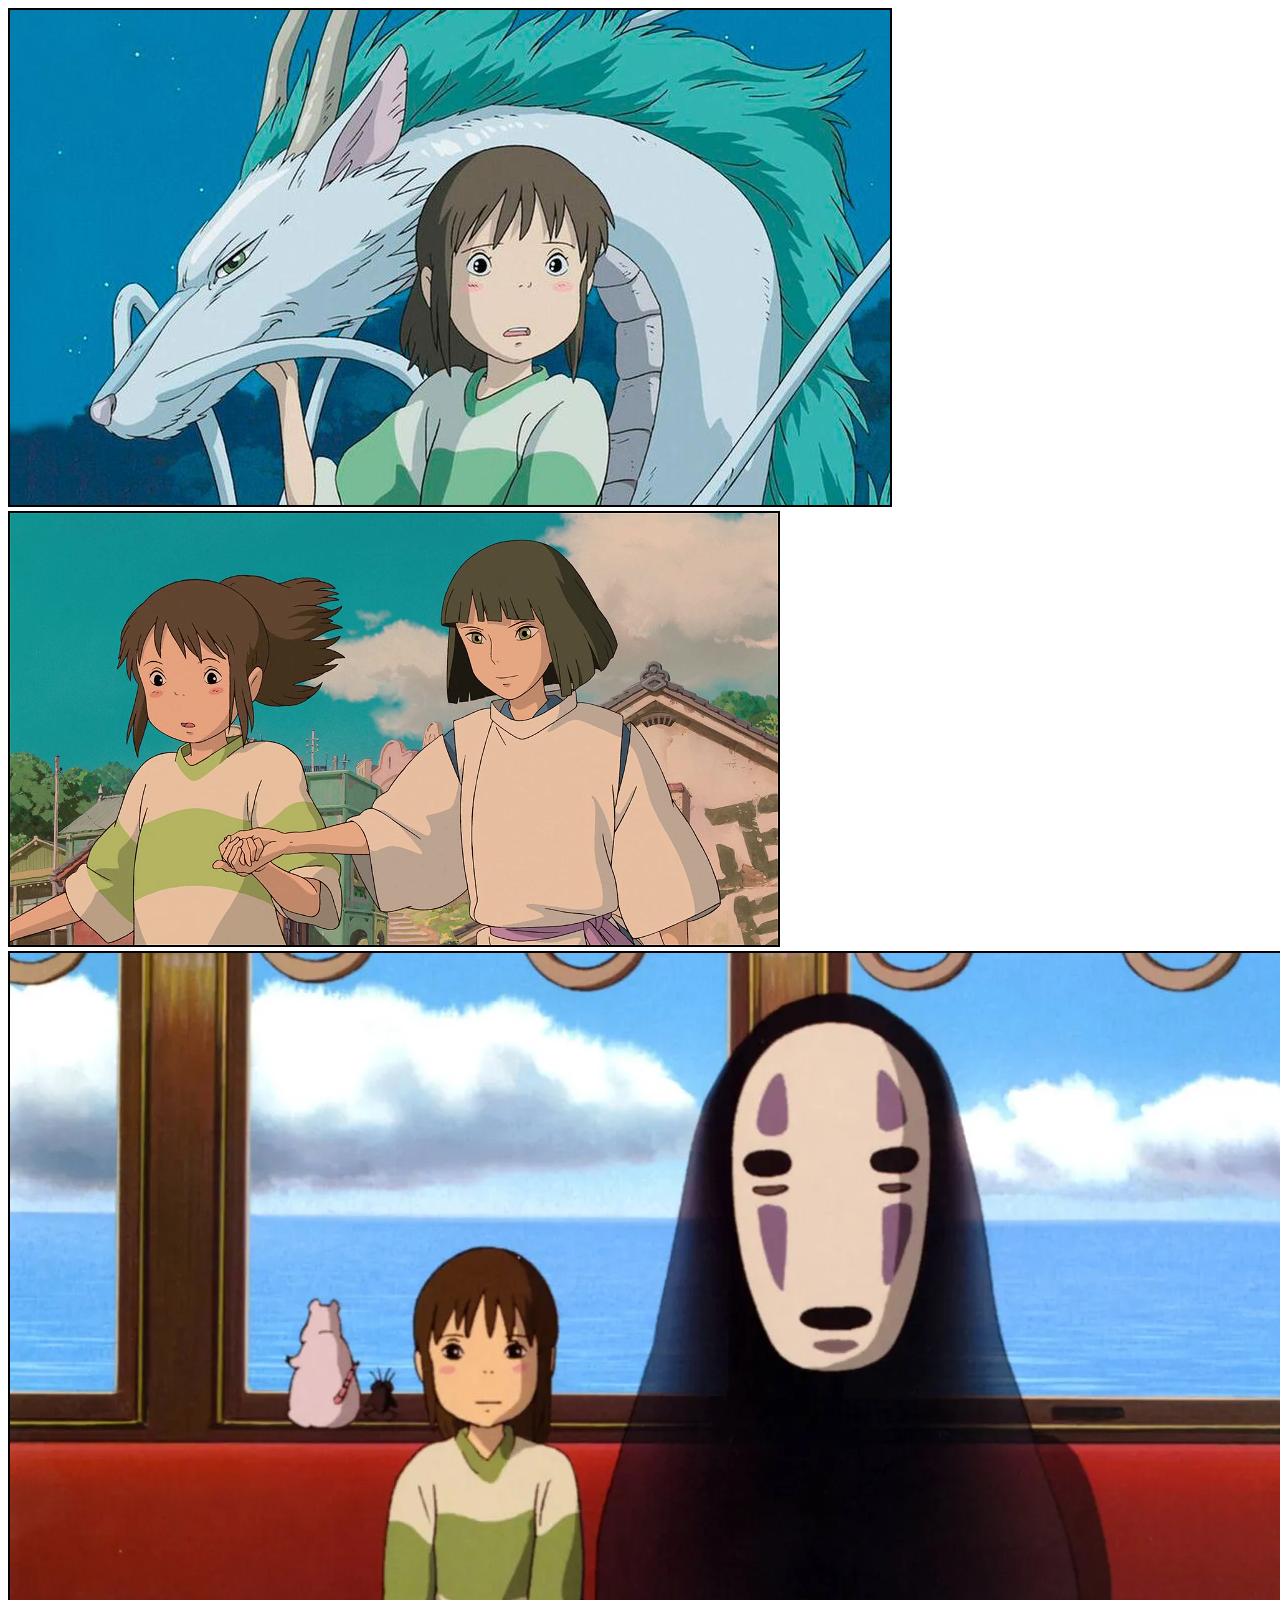
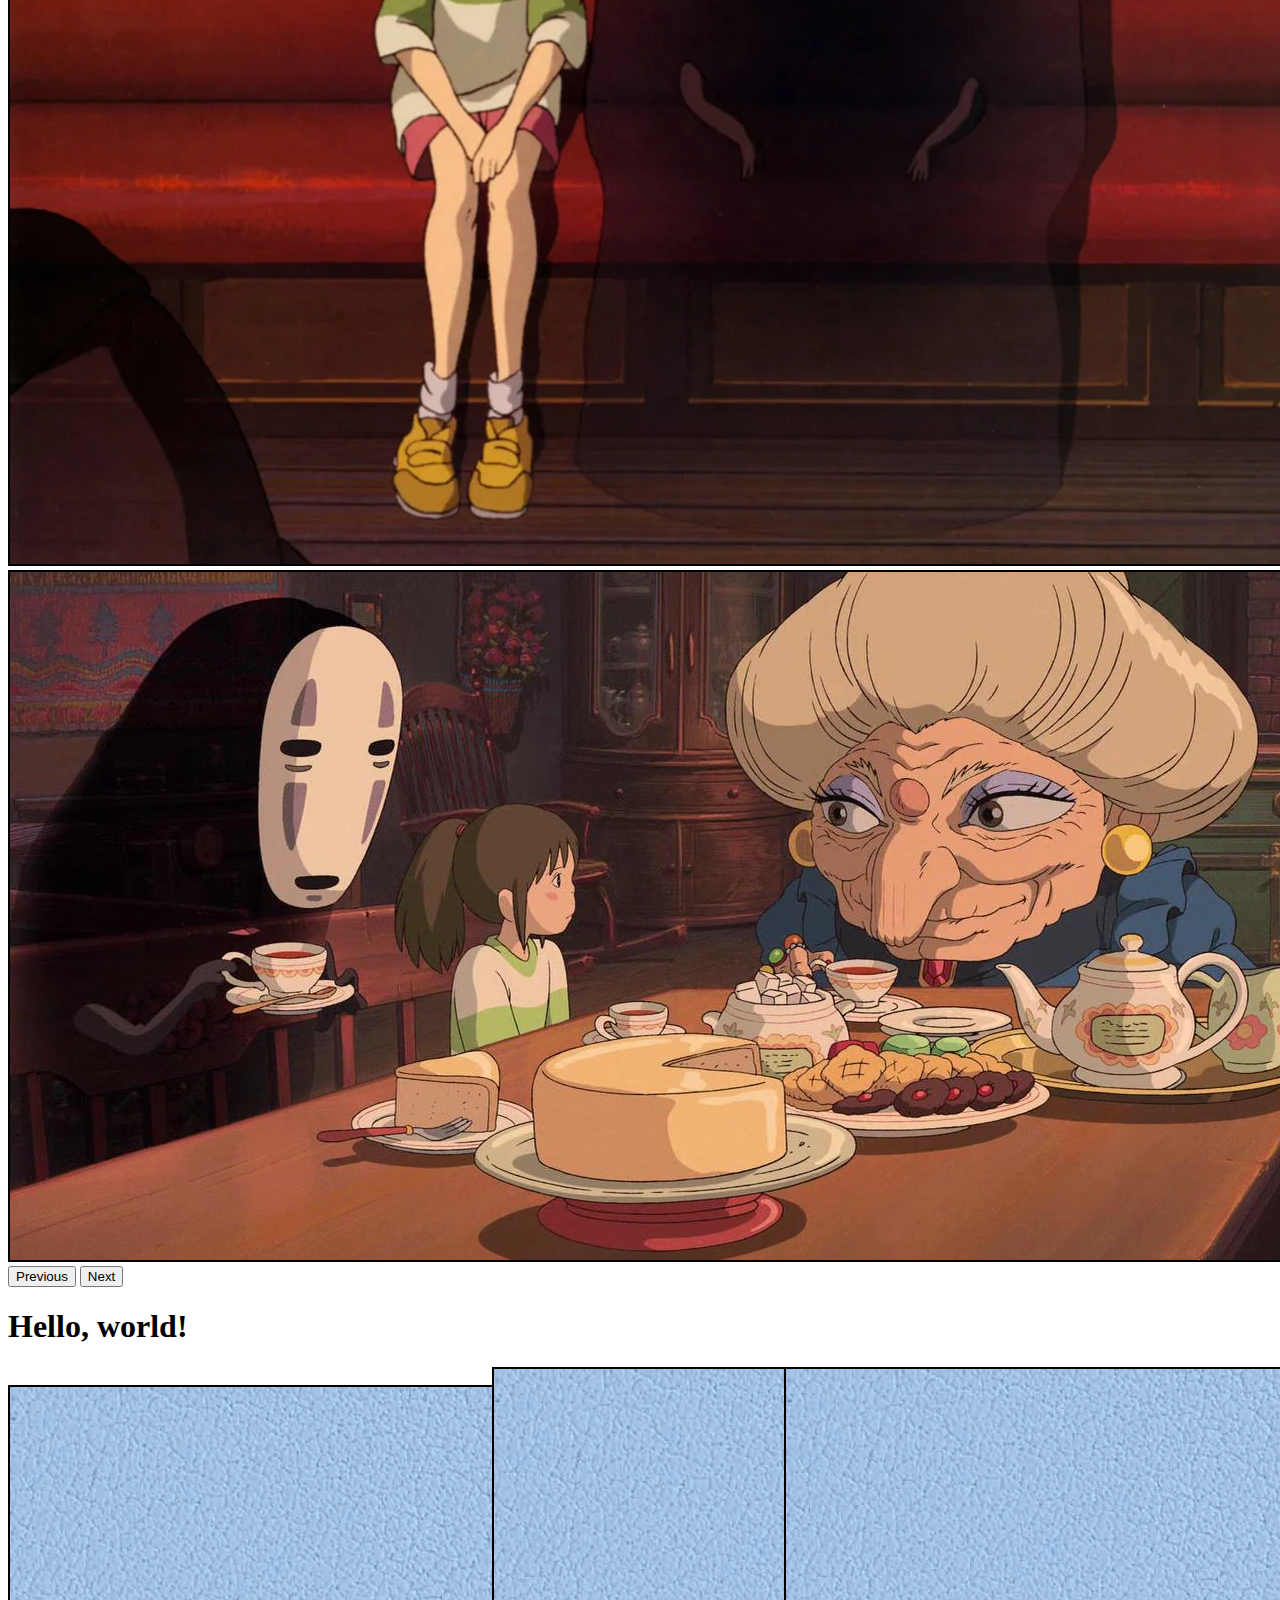
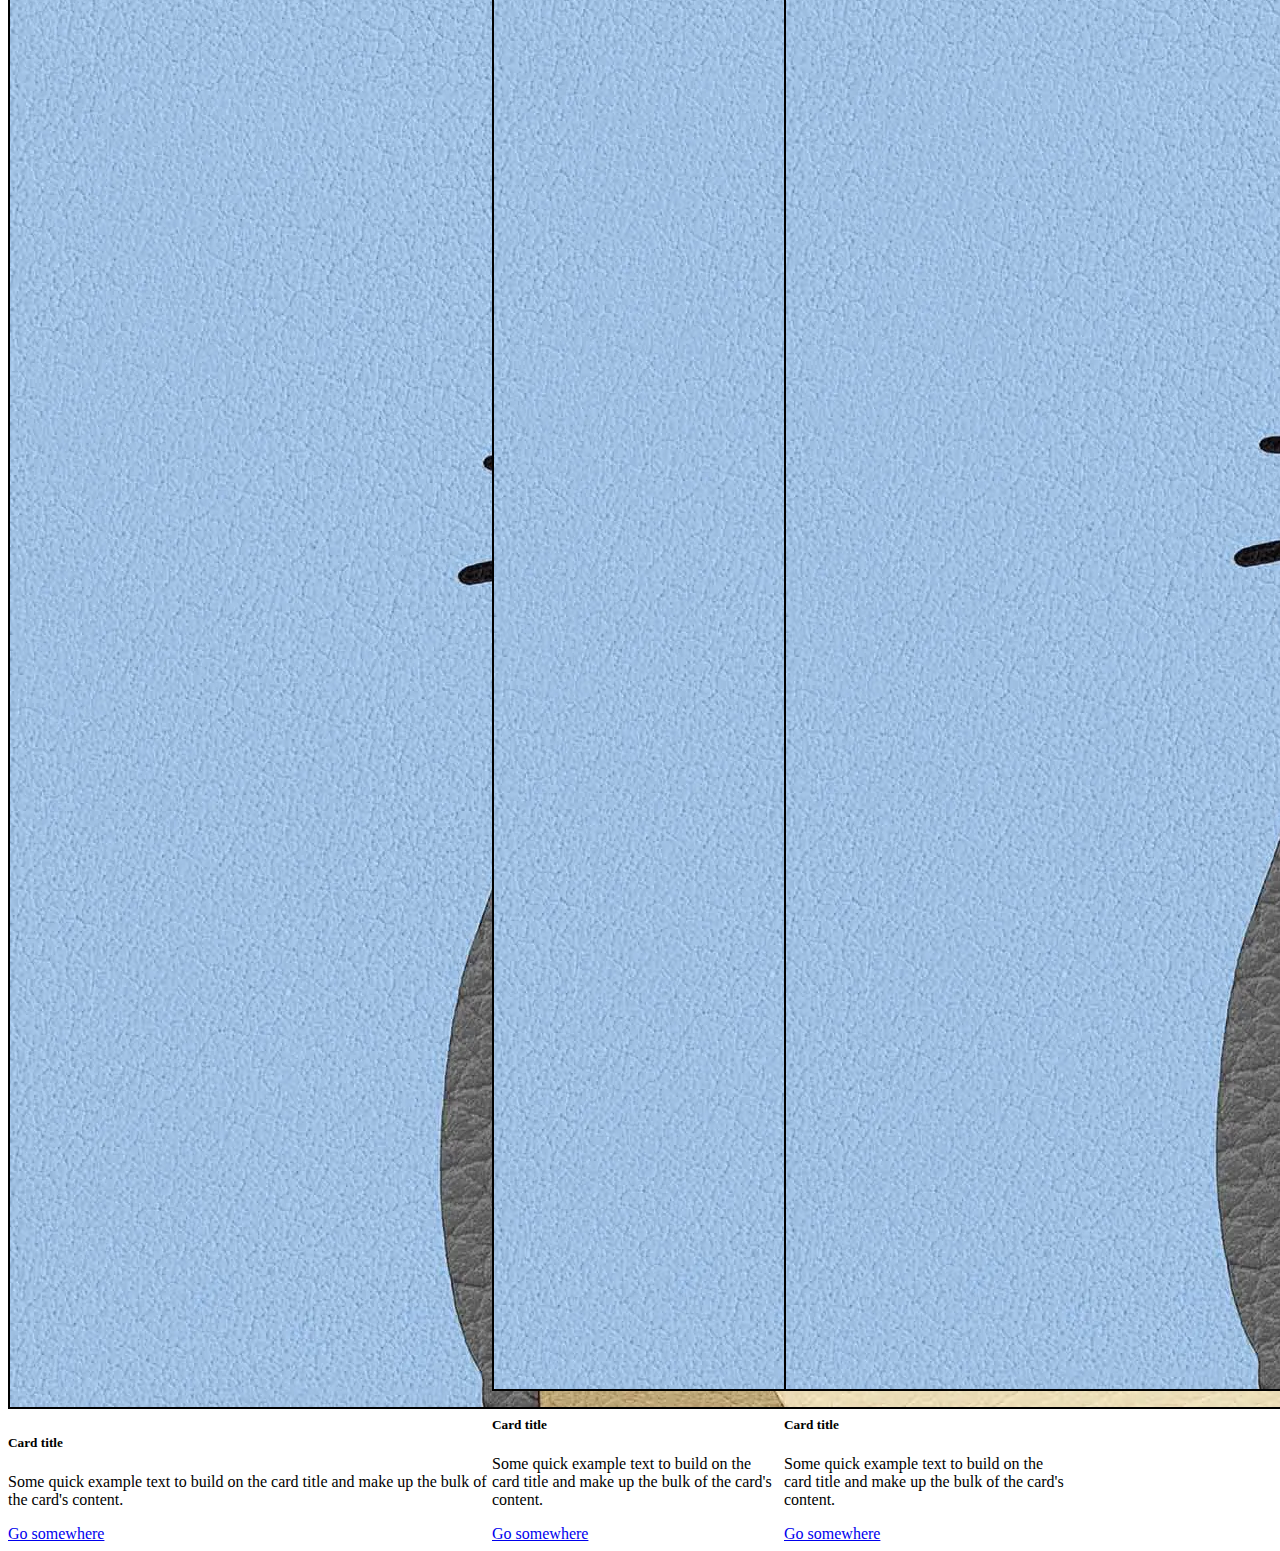
<file: index.html>
<!doctype html>
<html lang="en">
  <head>
    <meta charset="utf-8">
    <meta name="viewport" content="width=device-width, initial-scale=1">
    <title>Bootstrap demo</title>
    <link href="https://cdn.jsdelivr.net/npm/bootstrap@5.3.2/dist/css/bootstrap.min.css" rel="stylesheet" integrity="sha384-T3c6CoIi6uLrA9TneNEoa7RxnatzjcDSCmG1MXxSR1GAsXEV/Dwwykc2MPK8M2HN" crossorigin="anonymous">
    <link href="custom.css" rel="stylesheet"> 
</head>
  <body>
    <div id="carouselExample" class="carousel slide" width="50" style="width:50%">
        <div class="carousel-inner">
          <div class="carousel-item active">
            <img src="imagen/CHI1.jpg" class="d-block w-100" alt="...">
          </div>
          <div class="carousel-item">
            <img src="imagen/CHI2.png" class="d-block w-100" alt="...">
          </div>
          <div class="carousel-item">
            <img src="imagen/CHI3.webp" class="d-block w-100" alt="...">
          </div>
          <div class="carousel-item">
            <img src="imagen/CHI4.jpg" class="d-block w-100" alt="...">
          </div>
        </div>
        <button class="carousel-control-prev" type="button" data-bs-target="#carouselExample" data-bs-slide="prev">
          <span class="carousel-control-prev-icon" aria-hidden="true"></span>
          <span class="visually-hidden">Previous</span>
        </button>
        <button class="carousel-control-next" type="button" data-bs-target="#carouselExample" data-bs-slide="next">
          <span class="carousel-control-next-icon" aria-hidden="true"></span>
          <span class="visually-hidden">Next</span>
        </button>
      </div>


    <div class="text-center">
        <h1>Hello, world!</h1>
        <div class="card" style="width: 30rem; display: inline-block;">
          <img src="imagen/totoro.webp" class="card-img-top" alt="...">
          <div class="card-body">
            <h5 class="card-title">Card title</h5>
            <p class="card-text">Some quick example text to build on the card title and make up the bulk of the card's content.</p>
            <a href="#" class="btn btn-primary">Go somewhere</a>
          </div>
        </div>
      
        <div class="card" style="width: 18rem; display: inline-block;">
          <img src="imagen/totoro.webp" class="card-img-bottom" alt="...">
          <div class="card-body">
            <h5 class="card-title">Card title</h5>
            <p class="card-text">Some quick example text to build on the card title and make up the bulk of the card's content.</p>
            <a href="#" class="btn btn-primary">Go somewhere</a>
          </div>
        </div>
      
        <div class="card" style="width: 18rem; display: inline-block;">
          <img src="imagen/totoro.webp" class="card-img-top" alt="...">
          <div class="card-body">
            <h5 class="card-subtitle">Card title</h5>
            <p class="card-text">Some quick example text to build on the card title and make up the bulk of the card's content.</p>
            <a href="#" class="btn btn-primary">Go somewhere</a>
          </div>
        </div>
      </div>

      


















    <script src="https://cdn.jsdelivr.net/npm/bootstrap@5.3.2/dist/js/bootstrap.bundle.min.js" integrity="sha384-C6RzsynM9kWDrMNeT87bh95OGNyZPhcTNXj1NW7RuBCsyN/o0jlpcV8Qyq46cDfL" crossorigin="anonymous"></script>
  </body>
</html>
</file>
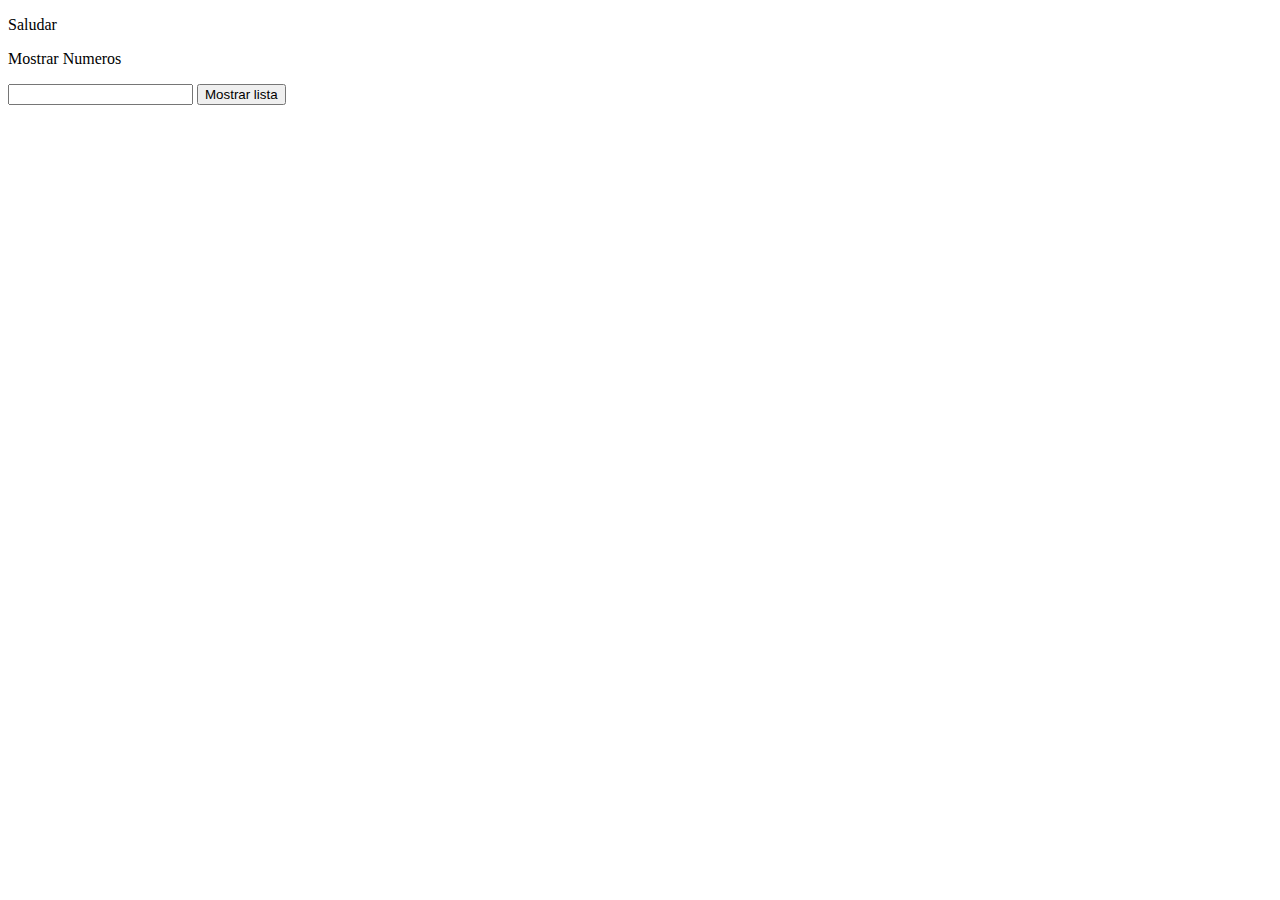
<file: codigo.html>
<!DOCTYPE html>
<html lang="en">
<head>
    <meta charset="UTF-8">
    <meta name="viewport" content="width=device-width, initial-scale=1.0">
    <title>Document</title>
</head>
<body>
    <p>Saludar</p>
    <p>Mostrar Numeros</p>
    <form>
        <input type="number" id="numero">
        <button  type="button"id="calcularbtn">Mostrar lista</button>
    </form>
    <li id="numeroLista"></li>
    <script src="codigo.js"></script>
</body>
</html>
</file>
<file: custom.css>
img{
    border:2px solid black;
}
</file>
